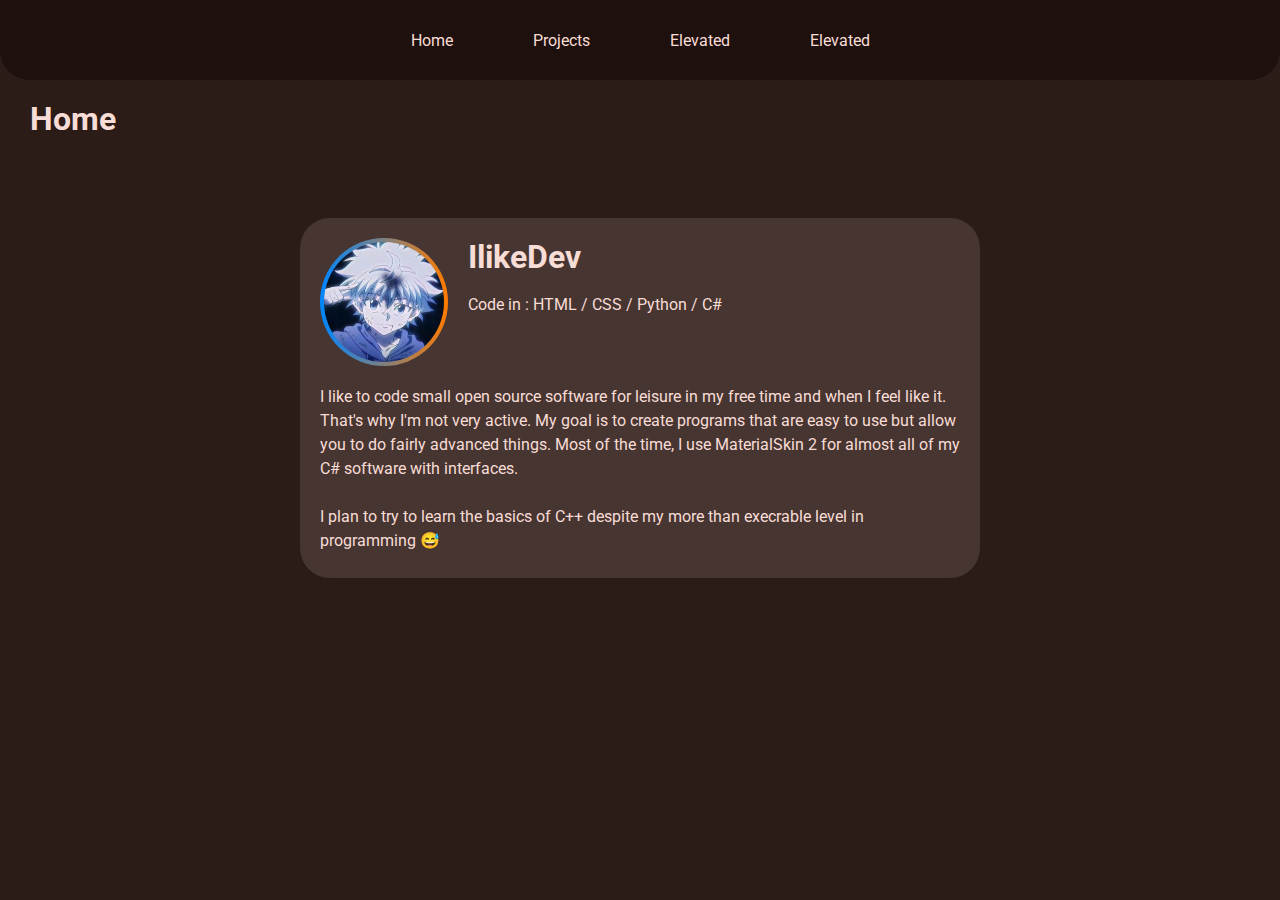
<file: Ilikedev-Website/index.html>
<!DOCTYPE html>
<html lang="en">
<head>
    <meta charset="UTF-8">
    <meta name="viewport" content="width=device-width, initial-scale=1.0">
    <title>iLikeDev</title>
    <link href="https://fonts.googleapis.com/css2?family=Roboto:wght@400;500;700&display=swap" rel="stylesheet">
  <script type="importmap">
    {
      "imports": {
        "@material/web/": "https://esm.run/@material/web/"
      }
    }
  </script>
  <script type="module">
    import '@material/web/all.js';
    import {styles as typescaleStyles} from '@material/web/typography/md-typescale-styles.js';

    document.adoptedStyleSheets.push(typescaleStyles.styleSheet);
  </script>
  <link rel="stylesheet" href="style.css">
</head>
<div class="menu-bar">
    <md-elevated-button class="menu-btn">Home</md-elevated-button>
    <md-elevated-button class="menu-btn">Projects</md-elevated-button>
    <md-elevated-button class="menu-btn">Elevated</md-elevated-button>
    <md-elevated-button class="menu-btn">Elevated</md-elevated-button>
</div>
<body>
    <div class="margin-menu"></div>
    <h1 class="Page-Title">Home</h1>
    <div class="box centered-box bio-box">
        <div class="bio-main-infos">
            <div class="pdp-box">
                <div class="pdp"></div>
                
            </div>
            <div class="bio-left-infos">
                <h1 style="margin: 0; margin-left: 20px;">IlikeDev</h1>
                <br>
                <p style="margin: 0; margin-left: 20px; font-family: Roboto;"> Code in : HTML / CSS / Python / C#</p>
            </div>
            
        </div>
        <br>
        <p style="line-height: 1.5;">I like to code small open source software for leisure in my free time and when I feel like it. That's why I'm not very active.
            My goal is to create programs that are easy to use but allow you to do fairly advanced things. Most of the time, I use MaterialSkin 2 for almost all of my C# software with interfaces.
            <br>
            <br>
            I plan to try to learn the basics of C++ despite my more than execrable level in programming 😅
        </p>
    </div>
    
</body>
</html>
</file>
<file: Ilikedev-Website/style.css>
/* Patch Bugs */ 
* {
    margin: 0;
    padding: 0;
    border: 0;
    font-family: Roboto;
}

html, body {
    width: 100%;
    height: 100%;
}

/* Customize Generals settings*/
  .primary {
    
}

:root, :host {
    --md-sys-color-background: #1e100c;
    --md-sys-color-on-background: #f8dcd6;
    --md-sys-color-surface: #1e100c;
    --md-sys-color-surface-dim: #1e100c;
    --md-sys-color-surface-bright: #473531;
    --md-sys-color-surface-container-lowest: #180b08;
    --md-sys-color-surface-container-low: #271814;
    --md-sys-color-surface-container: #2b1c18;
    --md-sys-color-surface-container-high: #362622;
    --md-sys-color-surface-container-highest: #42312c;
    --md-sys-color-on-surface: #f8dcd6;
    --md-sys-color-surface-variant: #5a413a;
    --md-sys-color-on-surface-variant: #e3beb5;
    --md-sys-color-inverse-surface: #f8dcd6;
    --md-sys-color-inverse-on-surface: #3d2c28;
    --md-sys-color-outline: #aa8981;
    --md-sys-color-outline-variant: #5a413a;
    --md-sys-color-shadow: #000000;
    --md-sys-color-scrim: #000000;
    --md-sys-color-surface-tint: #ffb4a1;
    --md-sys-color-primary: #ffb4a1;
    --md-sys-color-on-primary: #611300;
    --md-sys-color-primary-container: #a72700;
    --md-sys-color-on-primary-container: #fffdff;
    --md-sys-color-inverse-primary: #b32b00;
    --md-sys-color-secondary: #ffb4a1;
    --md-sys-color-on-secondary: #5d1806;
    --md-sys-color-secondary-container: #722713;
    --md-sys-color-on-secondary-container: #ffc8ba;
    --md-sys-color-tertiary: #f6d071;
    --md-sys-color-on-tertiary: #3e2e00;
    --md-sys-color-tertiary-container: #c9a74c;
    --md-sys-color-on-tertiary-container: #2a1f00;
    --md-sys-color-error: #ffb4ab;
    --md-sys-color-on-error: #690005;
    --md-sys-color-error-container: #93000a;
    --md-sys-color-on-error-container: #ffdad6;
    
    --pdp-box-size: 8rem;
    --pdp-size: 7.5rem;
}

body {
    background: var(--md-sys-color-surface-container); /*Lightest : --md-sys-color-surface-container
                         Darkeest : --md-sys-color-background*/
    color: var(--md-sys-color-on-background);
}

.margin-menu {
    height: 5rem;
}
/*Styling Mapping Elements*/
.centered-box {
    display: block;
    margin-left: auto;
    margin-right: auto;
}

/*Styling Elements*/

.menu-bar {
    width: 100%;
    height: 5rem;
    background: var(--md-sys-color-background);
    border-bottom-left-radius: 30px;
    border-bottom-right-radius: 30px;
    position: fixed;
    display: flex;
    align-items: center;
    justify-content: center;
    animation-name: menu-animation;
    animation-duration: 1s;
}

.menu-btn {
    padding: 10px 20px;
    margin: 0 20px;
}

@keyframes menu-animation {
    from {
        opacity: 0;
        transform: translateY(-5rem);
    }
  
    to {
        opacity: 100;
        transform: translateY(0);
    }
}

.box {
    padding: 20px;
    background: var(--md-sys-color-surface-bright);
    border-radius: 30px;
}

h1, h2, h3{
    font-family: "Roboto", sans-serif;
    font-weight: 700;

    margin-left: 30px;
    margin-top: 20px;
}

.pdp-box {
    height: var(--pdp-box-size);
    width: var(--pdp-box-size);
    border-radius: 900px;
    background: rgb(0,125,255);
    background: linear-gradient(90deg, rgba(0,125,255,1) 0%, rgba(0,134,255,1) 0%, rgba(255,123,0,1) 100%);
    display: flex;
    align-items: center;
    justify-content: center;

}

.pdp {
    background-image: url(images/pdp.jpg);
    width: var(--pdp-size);
    height: var(--pdp-size);
    background-position: center;
    background-repeat: no-repeat;
    background-size: cover;
    border-radius: 900px;
    transition: transform 0.5s;
}

.pdp:hover {
    transform: scale(0.95);
}

/*Styling Dimensions*/

.bio-box {
    width: 40rem;
    height: 20rem;
    margin-top: 5rem;
}

.bio-main-infos {
    display: flex;
    width: 100%;
}
</file>
